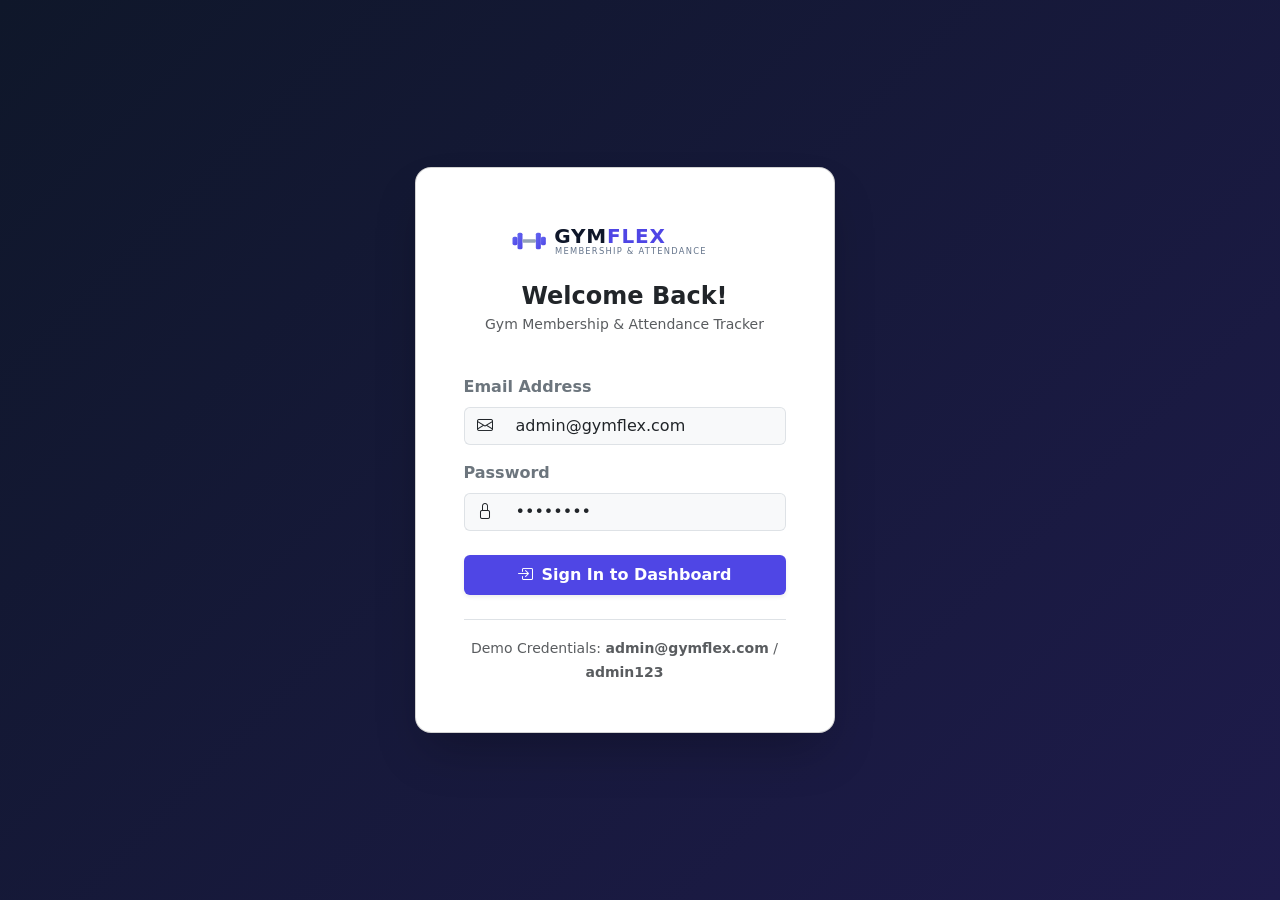
<file: gymflex-frontend/index.html>
<!DOCTYPE html>
<html lang="en">
<head>
    <meta charset="UTF-8">
    <meta name="viewport" content="width=device-width, initial-scale=1.0">
    <title>GymFlex - Login</title>
    <link href="https://cdn.jsdelivr.net/npm/bootstrap@5.3.2/dist/css/bootstrap.min.css" rel="stylesheet">
    <link href="https://cdn.jsdelivr.net/npm/bootstrap-icons@1.11.1/font/bootstrap-icons.css" rel="stylesheet">
    <link rel="stylesheet" href="css/style.css">
</head>
<body class="login-bg">

    <div class="container">
        <div class="row justify-content-center">
            <div class="col-md-6 col-lg-5">
                <div class="card login-card bg-white p-4 p-md-5">
                    <div class="text-center mb-4">
                        <img src="assets/logo.svg" alt="GymFlex Logo" class="img-fluid mb-3" style="max-height: 50px;">
                        <h4 class="fw-bold text-dark mb-1">Welcome Back!</h4>
                        <p class="text-muted small">Gym Membership & Attendance Tracker</p>
                    </div>

                    <div id="login-alert" class="alert alert-danger d-none" role="alert">
                        <i class="bi bi-exclamation-circle-fill me-2"></i>Invalid email or password
                    </div>

                    <form id="login-form">
                        <div class="mb-3">
                            <label for="email" class="form-label fw-semibold text-secondary">Email Address</label>
                            <div class="input-group">
                                <span class="input-group-text bg-light border-end-0"><i class="bi bi-envelope"></i></span>
                                <input type="email" class="form-control bg-light border-start-0" id="email" value="admin@gymflex.com" required placeholder="admin@gymflex.com">
                            </div>
                        </div>

                        <div class="mb-4">
                            <label for="password" class="form-label fw-semibold text-secondary">Password</label>
                            <div class="input-group">
                                <span class="input-group-text bg-light border-end-0"><i class="bi bi-lock"></i></span>
                                <input type="password" class="form-control bg-light border-start-0" id="password" value="admin123" required placeholder="••••••••">
                            </div>
                        </div>

                        <button type="submit" class="btn btn-primary w-100 py-2 fw-semibold shadow-sm" style="background-color: var(--primary-color); border: none;">
                            <i class="bi bi-box-arrow-in-right me-2"></i>Sign In to Dashboard
                        </button>
                    </form>

                    <div class="text-center mt-4 pt-3 border-top">
                        <small class="text-muted">Demo Credentials: <strong>admin@gymflex.com</strong> / <strong>admin123</strong></small>
                    </div>
                </div>
            </div>
        </div>
    </div>

    <script src="https://cdn.jsdelivr.net/npm/bootstrap@5.3.2/dist/js/bootstrap.bundle.min.js"></script>
    <script src="js/api.js"></script>
    <script>
        document.addEventListener("DOMContentLoaded", () => {
            checkAuth();

            const loginForm = document.getElementById("login-form");
            const loginAlert = document.getElementById("login-alert");

            loginForm.addEventListener("submit", (e) => {
                e.preventDefault();
                const email = document.getElementById("email").value.trim();
                const password = document.getElementById("password").value.trim();

                if (email === "admin@gymflex.com" && password === "admin123") {
                    localStorage.setItem("gymflexLoggedIn", "true");
                    window.location.href = "dashboard.html";
                } else {
                    loginAlert.classList.remove("d-none");
                }
            });
        });
    </script>
</body>
</html>
</file>
<file: gymflex-frontend/css/style.css>
/* GymFlex Custom CSS Styling */

:root {
    --primary-color: #4f46e5;
    --primary-hover: #4338ca;
    --secondary-color: #0f172a;
    --bg-light: #f8fafc;
    --card-shadow: 0 4px 6px -1px rgba(0, 0, 0, 0.1), 0 2px 4px -2px rgba(0, 0, 0, 0.05);
    --badge-active: #10b981;
    --badge-expired: #ef4444;
    --badge-warning: #f59e0b;
}

body {
    font-family: 'Segoe UI', system-ui, -apple-system, sans-serif;
    background-color: var(--bg-light);
    color: #334155;
}

/* Sidebar Styling */
#sidebar-wrapper {
    min-height: 100vh;
    width: 260px;
    background-color: var(--secondary-color);
    transition: margin 0.25s ease-out;
}

#sidebar-wrapper .sidebar-heading {
    padding: 1.25rem 1.5rem;
    font-size: 1.25rem;
    color: #fff;
    border-bottom: 1px solid rgba(255, 255, 255, 0.1);
}

#sidebar-wrapper .list-group-item {
    padding: 0.85rem 1.5rem;
    background-color: transparent;
    color: #94a3b8;
    border: none;
    font-weight: 500;
    transition: all 0.2s ease;
}

#sidebar-wrapper .list-group-item:hover,
#sidebar-wrapper .list-group-item.active {
    color: #ffffff;
    background-color: rgba(79, 70, 229, 0.2);
    border-left: 4px solid var(--primary-color);
}

#sidebar-wrapper .list-group-item i {
    width: 24px;
}

/* Page Content Wrapper */
#page-content-wrapper {
    min-width: 0;
    width: 100%;
}

/* Cards & Stats */
.stat-card {
    border: none;
    border-radius: 12px;
    box-shadow: var(--card-shadow);
    transition: transform 0.2s ease, box-shadow 0.2s ease;
    background: #fff;
}

.stat-card:hover {
    transform: translateY(-4px);
    box-shadow: 0 10px 15px -3px rgba(0, 0, 0, 0.1);
}

.stat-icon {
    width: 48px;
    height: 48px;
    border-radius: 10px;
    display: flex;
    align-items: center;
    justify-content: center;
    font-size: 1.5rem;
}

/* Badges */
.badge-active {
    background-color: rgba(16, 185, 129, 0.15);
    color: #047857;
    border: 1px solid rgba(16, 185, 129, 0.3);
}

.badge-expired {
    background-color: rgba(239, 68, 68, 0.15);
    color: #b91c1c;
    border: 1px solid rgba(239, 68, 68, 0.3);
}

.badge-expiring {
    background-color: rgba(245, 158, 11, 0.15);
    color: #b45309;
    border: 1px solid rgba(245, 158, 11, 0.3);
}

/* Login Page Styling */
.login-bg {
    background: linear-gradient(135deg, #0f172a 0%, #1e1b4b 100%);
    min-height: 100vh;
    display: flex;
    align-items: center;
    justify-content: center;
}

.login-card {
    border-radius: 16px;
    box-shadow: 0 25px 50px -12px rgba(0, 0, 0, 0.25);
    overflow: hidden;
    max-width: 420px;
    width: 100%;
}

/* Tables */
.table-custom {
    background-color: #fff;
    border-radius: 10px;
    overflow: hidden;
    box-shadow: var(--card-shadow);
}

.table-custom th {
    background-color: #f1f5f9;
    color: #475569;
    font-weight: 600;
    text-transform: uppercase;
    font-size: 0.75rem;
    letter-spacing: 0.05em;
    padding: 1rem;
}

.table-custom td {
    padding: 1rem;
    vertical-align: middle;
}

/* Toast Container */
#toast-container {
    position: fixed;
    top: 20px;
    right: 20px;
    z-index: 1080;
}
</file>
